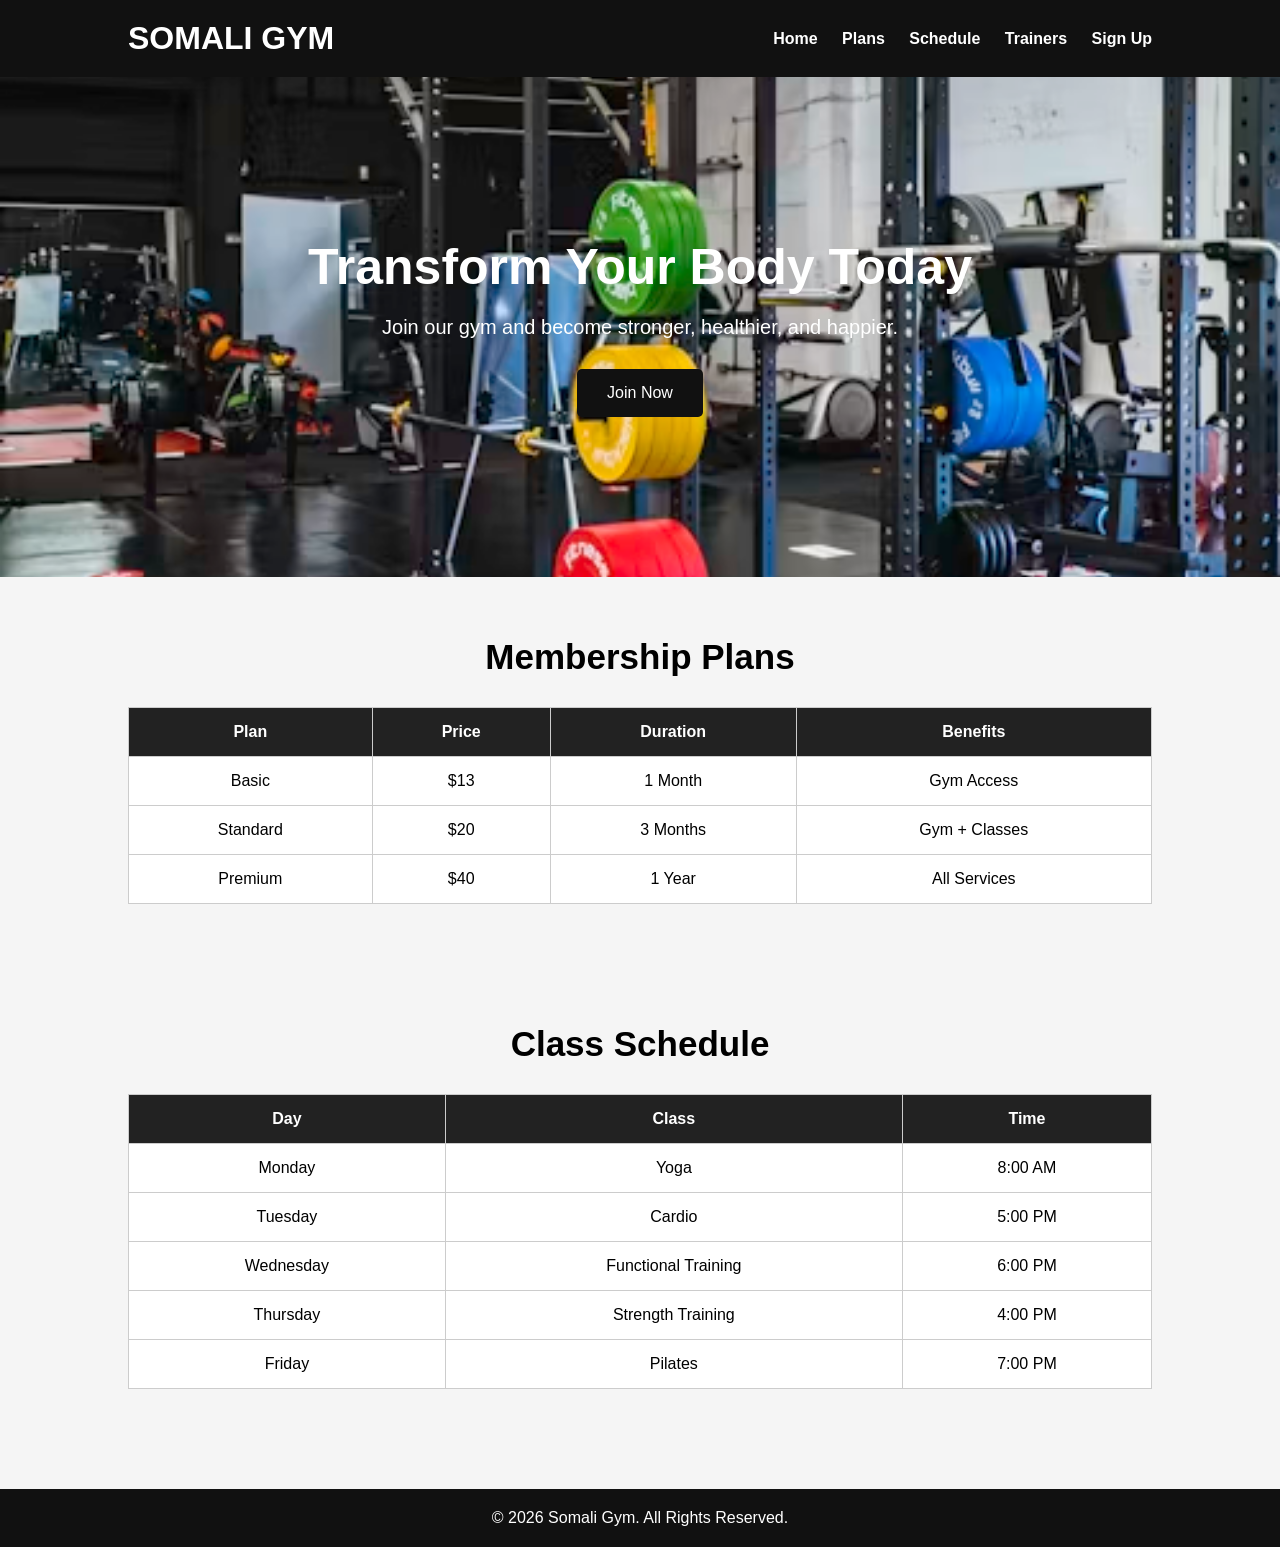
<file: index.html>
<!DOCTYPE html>
<html lang="en">
<head>
<meta charset="UTF-8">
<meta name="viewport" content="width=device-width, initial-scale=1.0">
<title>Somali Gym</title>

<link rel="stylesheet" href="style.css">

</head>
<body>

<header>

<h1>SOMALI GYM</h1>

<nav>
<a href="#home" target="_blank">Home</a>
<a href="#plans" target="_blank">Plans</a>
<a href="#schedule" target="_blank">Schedule</a>
<a href="gallery.html" target="_blank">Trainers</a>
<a href="Data.html" target="_blank">Sign Up</a>
</nav>

</header>


<section class="hero" id="home">

<h2>Transform Your Body Today</h2>

<p>Join our gym and become stronger, healthier, and happier.</p>

<a href="#signup" class="btn">Join Now</a>

</section>

<section id="plans">

<h2>Membership Plans</h2>

<table>

<tr>
<th>Plan</th>
<th>Price</th>
<th>Duration</th>
<th>Benefits</th>
</tr>

<tr>
<td>Basic</td>
<td>$13</td>
<td>1 Month</td>
<td>Gym Access</td>
</tr>

<tr>
<td>Standard</td>
<td>$20</td>
<td>3 Months</td>
<td>Gym + Classes</td>
</tr>

<tr>
<td>Premium</td>
<td>$40</td>
<td>1 Year</td>
<td>All Services</td>
</tr>

</table>

</section>

<section id="schedule">

<h2>Class Schedule</h2>

<table>

<tr>
<th>Day</th>
<th>Class</th>
<th>Time</th>
</tr>

<tr>
<td>Monday</td>
<td>Yoga</td>
<td>8:00 AM</td>
</tr>

<tr>
<td>Tuesday</td>
<td>Cardio</td>
<td>5:00 PM</td>
</tr>

<tr>
<td>Wednesday</td>
<td>Functional Training</td>
<td>6:00 PM</td>
</tr>

<tr>
<td>Thursday</td>
<td>Strength Training</td>
<td>4:00 PM</td>
</tr>

<tr>
<td>Friday</td>
<td>Pilates</td>
<td>7:00 PM</td>
</tr>

</table>

</section>

<footer>

<p>© 2026 Somali Gym. All Rights Reserved.</p>

</footer>

</body>
</html>
</file>
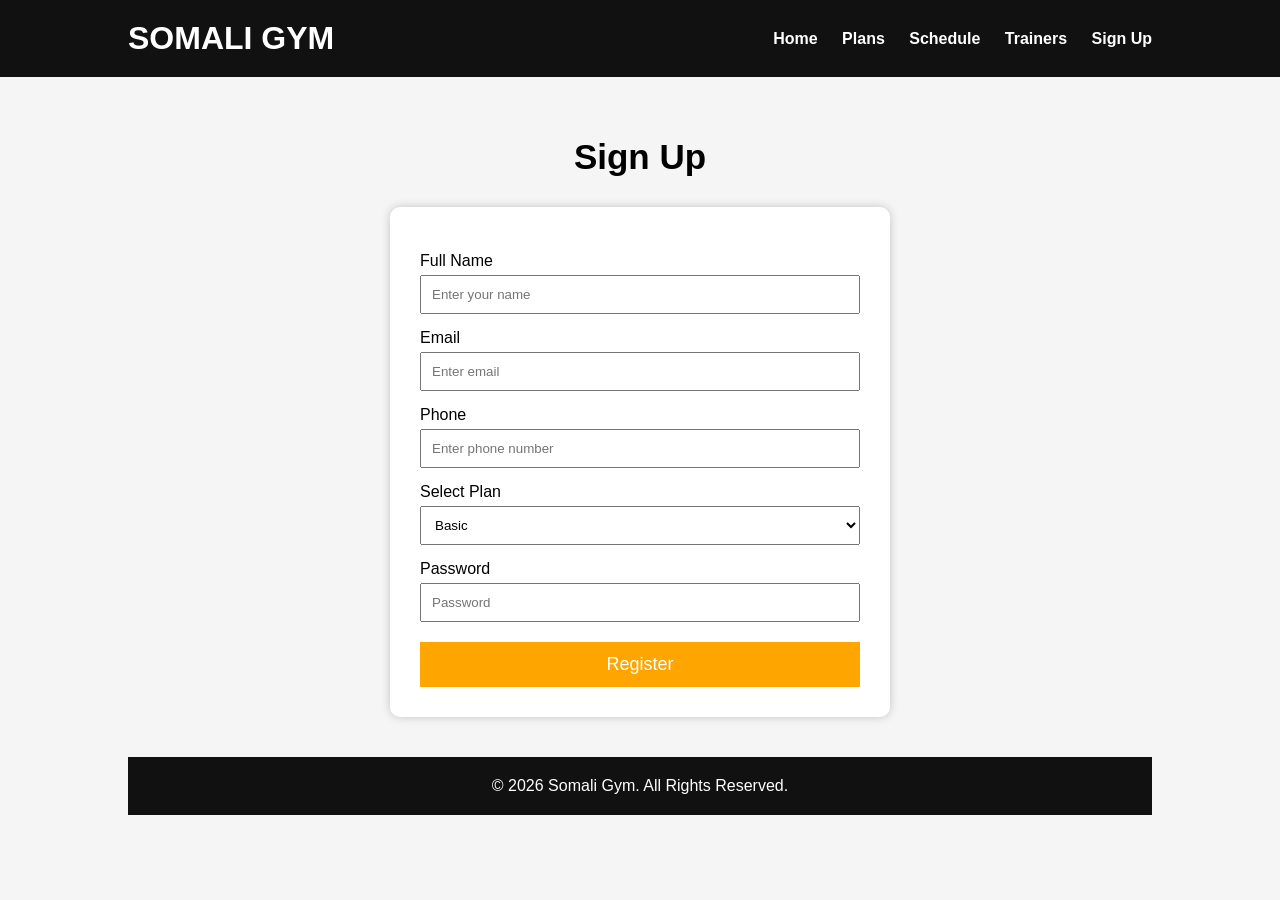
<file: Data.html>
<!DOCTYPE html>
<html lang="en">
<head>
<meta charset="UTF-8">
<meta name="viewport" content="width=device-width, initial-scale=1.0">
<title>Data</title>

<link rel="stylesheet" href="style.css">


</head>
<body>

<header>

<h1>SOMALI GYM</h1>

<nav>
<a href="index.html" target="_blank">Home</a>
<a href="index.html" target="_blank">Plans</a>
<a href="index.html" target="_blank">Schedule</a>
<a href="gallery.html" target="_blank">Trainers</a>
<a href="Data.html" target="_blank">Sign Up</a>
</nav>

</header>

<section >

<h2>Sign Up</h2>

<form>

<label>Full Name</label>
<input type="text" placeholder="Enter your name" required>

<label>Email</label>
<input type="email" placeholder="Enter email" required>

<label>Phone</label>
<input type="tel" placeholder="Enter phone number">

<label>Select Plan</label>

<select>

<option>Basic</option>
<option>Standard</option>
<option>Premium</option>

</select>

<label>Password</label>
<input type="password" placeholder="Password">

<button type="submit">Register</button>

</form>



<footer>

<p>© 2026 Somali Gym. All Rights Reserved.</p>

</footer>

</body>
</html>
</file>
<file: style.css>
*{
margin:0;
padding:0;
box-sizing:border-box;
font-family:Arial,sans-serif;

}


body{
background:#f5f5f5;
}

header{
background:#111;
color:white;
display:flex;
justify-content:space-between;
align-items:center;
padding:20px 10%;
}



nav a{
color:white;
text-decoration:none;
margin-left:20px;
font-weight:bold;


}



nav a:hover{
color:orange;
}

.hero{
height:500px;
background:url("gym\ bag.avif") center/cover;
display:flex;
flex-direction:column;
justify-content:center;
align-items:center;
color:black;
text-align:center;
color: white;
}

.hero h2{
font-size:50px;
margin-bottom:20px;
}

.hero p{
font-size:20px;
margin-bottom:30px;
}

.btn{
background:#111;
padding:15px 30px;
color:white;
text-decoration:none;
border-radius:5px;
}

.btn:hover{
background:green;
}

section{
padding:60px 10%;
}

section h2{
text-align:center;
margin-bottom:30px;
font-size:35px;
}

table{
width:100%;
border-collapse:collapse;
background:white;
}

table th,
table td{
border:1px solid #ccc;
padding:15px;
text-align:center;
}

table th{
background:#222;
color:white;
}

.gallery{
display:flex;
justify-content:space-between;
flex-wrap:wrap;
gap:20px;
}

.card{
background:white;
width:30%;
text-align:center;
padding:20px;
border-radius:10px;
box-shadow:0 0 10px rgba(0,0,0,.2);
}

.card img{
width:100%;
height:250px;
object-fit:cover;
border-radius:10px;
}

form{
background:white;
max-width:500px;
margin:auto;
padding:30px;
border-radius:10px;
box-shadow:0 0 10px rgba(0,0,0,.2);
}

form label{
display:block;
margin-top:15px;
}

form input,
form select{
width:100%;
padding:10px;
margin-top:5px;
}

button{
width:100%;
padding:12px;
margin-top:20px;
background:orange;
color:white;
border:none;
font-size:18px;
cursor:pointer;
}

button:hover{
background:darkorange;
}

footer{
background:#111;
color:white;
width: 100%;
text-align:center;
padding:20px;
margin-top:40px;

}

@media(max-width:768px){

header{
flex-direction:column;

}

.gallery{
flex-direction:column;
}

.card{
width:100%;
}

.hero h2{
font-size:35px;
}

}
</file>
